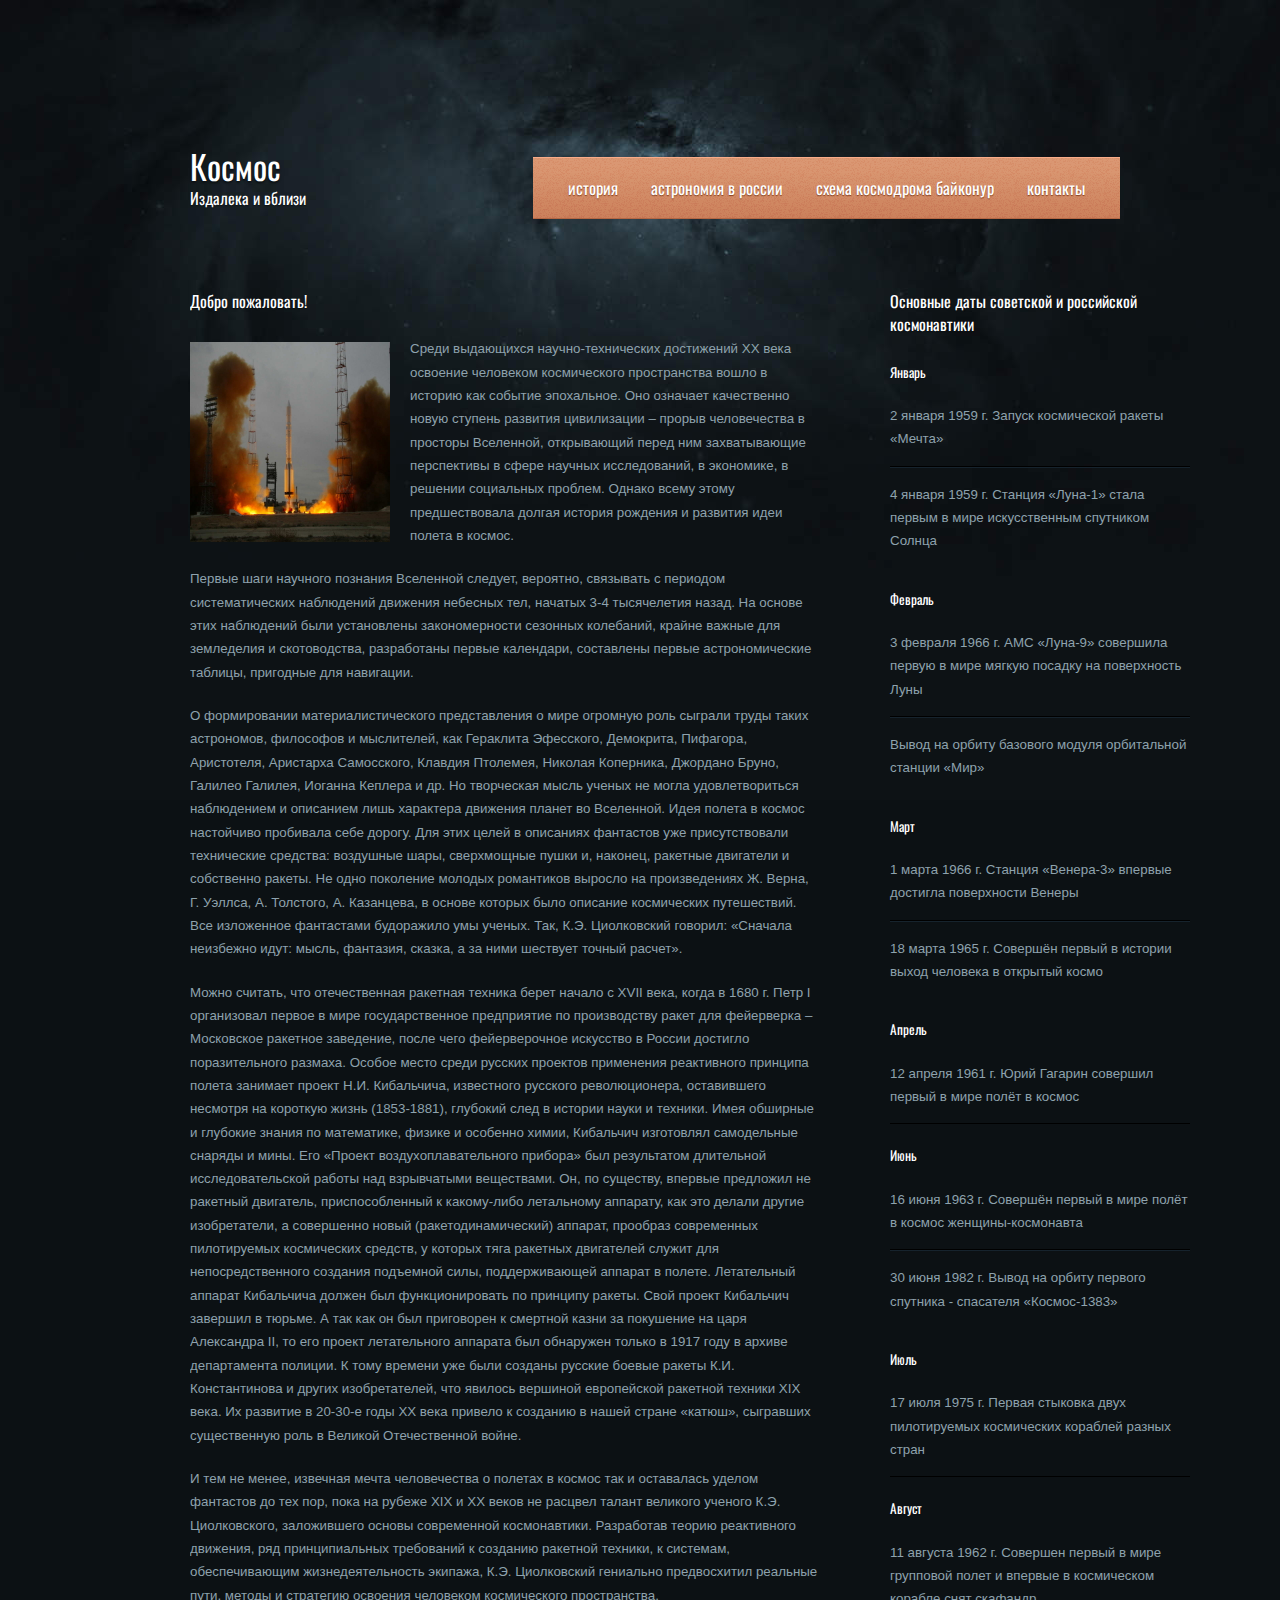
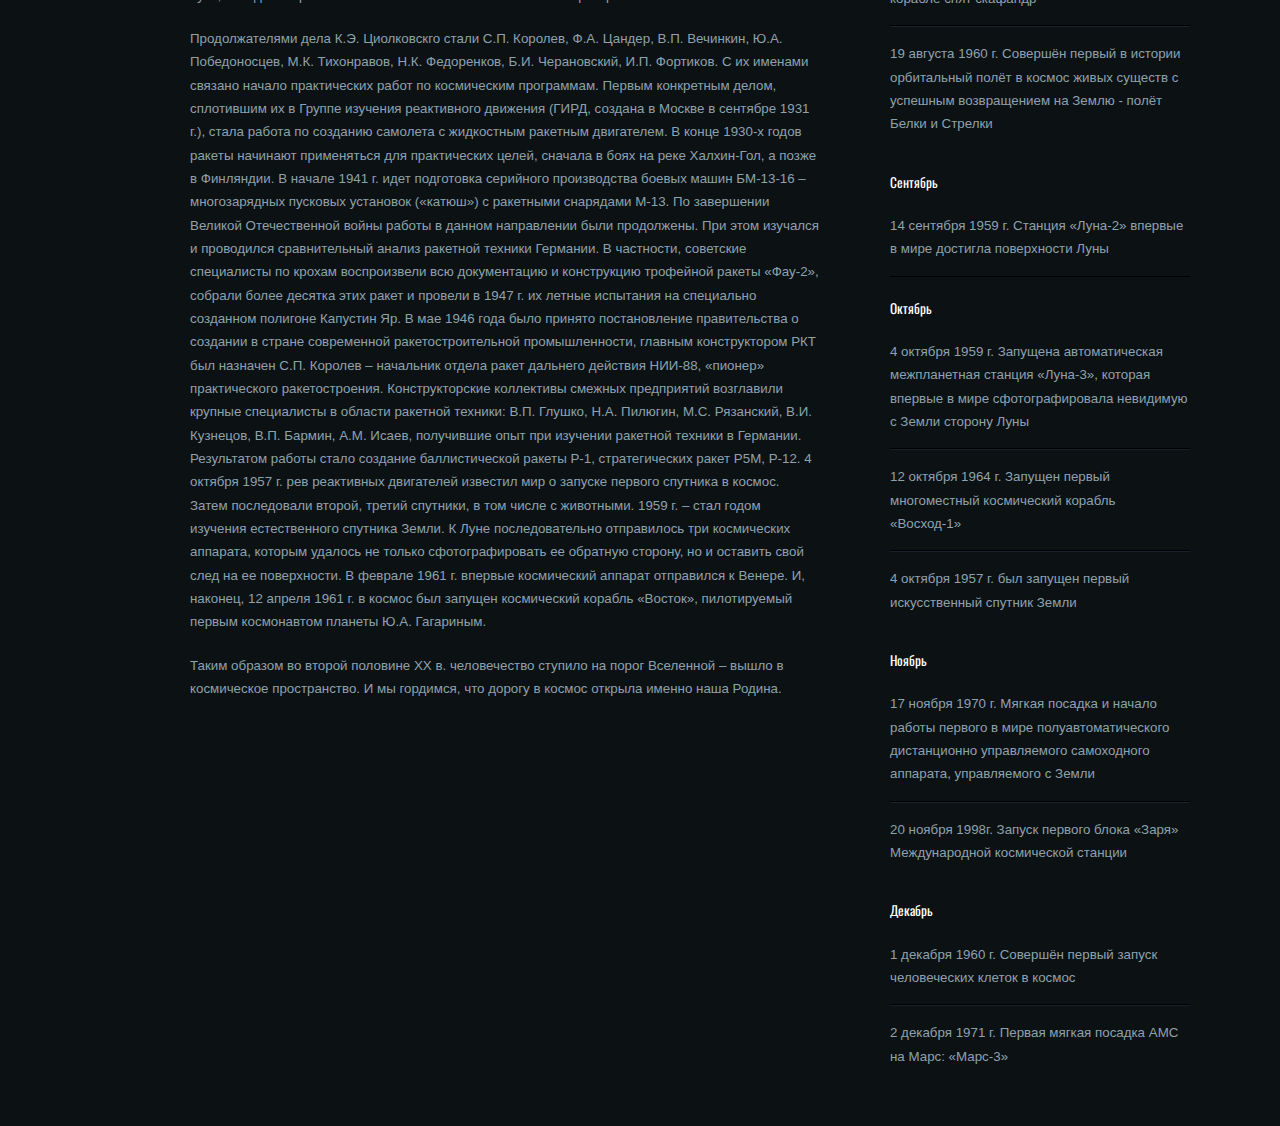
<file: index.html>
<!DOCTYPE html PUBLIC "-//W3C//DTD XHTML 1.0 Strict//EN" "http://www.w3.org/TR/xhtml1/DTD/xhtml1-strict.dtd">

<html xmlns="http://www.w3.org/1999/xhtml">
<head>
<meta name="description" content="" />
<meta name="keywords" content="" />
<meta http-equiv="content-type" content="text/html; charset=utf-8" />
<title>EarthandSpace</title>
<link href="http://fonts.googleapis.com/css?family=Oswald" rel="stylesheet" type="text/css" />
<link rel="stylesheet" type="text/css" href="style.css" />
</head>
<body>
<div id="wrapper">
	<div id="header">
		<div id="logo">
			<h1><a href="#">Космос</a></h1>
			<h3>Издалека и вблизи</h3>
		</div>
		<div id="menu">
			<ul>
				<li class="first current_page_item"><a href="#">История</a></li>
				<li><a href="page1.html">Астрономия в России</a></li>
				<li><a href="page2.html">Схема космодрома Байконур</a></li>
				<li class="last"><a href="page3.html">Контакты</a></li>
			</ul>
			<br class="clearfix" />
		</div>
	</div>
	<div id="page">
		<div id="content">
			<div id="post1">
				<h2>Добро пожаловать!</h2>
				<img class="alignleft" src="images/img3.jpg" width="200" height="200" alt="" />
				<p>
			          Среди выдающихся научно-технических
достижений ХХ века освоение человеком
космического пространства вошло в
историю как событие эпохальное. Оно означает
качественно новую ступень развития цивилизации –
прорыв человечества в просторы Вселенной,
открывающий перед ним захватывающие
перспективы в сфере научных исследований, в
экономике, в решении социальных проблем.
Однако всему этому предшествовала долгая
история рождения и развития идеи полета в космос.


<p>
Первые шаги научного познания Вселенной
следует, вероятно, связывать с периодом
систематических наблюдений движения небесных
тел, начатых 3-4 тысячелетия назад. На основе этих
наблюдений были установлены закономерности
сезонных колебаний, крайне важные для земледелия
и скотоводства, разработаны первые календари,
составлены первые астрономические таблицы,
пригодные для навигации. 
<p>
О формировании материалистического
представления о мире огромную роль сыграли
труды таких астрономов, философов и мыслителей,
как Гераклита Эфесского, Демокрита, Пифагора,
Аристотеля, Аристарха Самосского, Клавдия
Птолемея, Николая Коперника, Джордано Бруно,
Галилео Галилея, Иоганна Кеплера и др.
Но творческая мысль ученых не могла
удовлетвориться наблюдением и описанием лишь
характера движения планет во Вселенной. Идея
полета в космос настойчиво пробивала себе дорогу.
Для этих целей в описаниях фантастов уже присутствовали технические средства: воздушные
шары, сверхмощные пушки и, наконец, ракетные
двигатели и собственно ракеты. Не одно поколение
молодых романтиков выросло на произведениях Ж.
Верна, Г. Уэллса, А. Толстого, А. Казанцева, в
основе которых было описание космических
путешествий. Все изложенное фантастами
будоражило умы ученых. Так, К.Э. Циолковский
говорил: «Сначала неизбежно идут: мысль,
фантазия, сказка, а за ними шествует точный
расчет».
 <p>
Можно считать, что отечественная ракетная
техника берет начало с XVII века, когда в 1680 г.
Петр I организовал первое в мире государственное
предприятие по производству ракет для фейерверка
– Московское ракетное заведение, после чего
фейерверочное искусство в России достигло
поразительного размаха.
Особое место среди русских проектов
применения реактивного принципа полета занимает
проект Н.И. Кибальчича, известного русского
революционера, оставившего несмотря на короткую
жизнь (1853-1881), глубокий след в истории науки и
техники. Имея обширные и глубокие знания по
математике, физике и особенно химии, Кибальчич
изготовлял самодельные снаряды и мины. Его
«Проект воздухоплавательного прибора» был
результатом длительной исследовательской работы
над взрывчатыми веществами. Он, по существу,
впервые предложил не ракетный двигатель,
приспособленный к какому-либо летальному
аппарату, как это делали другие изобретатели, а
совершенно новый (ракетодинамический) аппарат,
прообраз современных пилотируемых космических
средств, у которых тяга ракетных двигателей
служит для непосредственного создания подъемной
силы, поддерживающей аппарат в полете.
Летательный аппарат Кибальчича должен был
функционировать по принципу ракеты.
Свой проект Кибальчич завершил в тюрьме. А
так как он был приговорен к смертной казни за
покушение на царя Александра II, то его проект
летательного аппарата был обнаружен только в 1917
году в архиве департамента полиции.
К тому времени уже были созданы русские
боевые ракеты К.И. Константинова и других
изобретателей, что явилось вершиной европейской
ракетной техники XIX века. Их развитие в 20-30-е
годы ХХ века привело к созданию в нашей стране
«катюш», сыгравших существенную роль в Великой
Отечественной войне.
<p>
И тем не менее, извечная мечта человечества
о полетах в космос так и оставалась уделом
фантастов до тех пор, пока на рубеже XIX и XX
веков не расцвел талант великого ученого К.Э.
Циолковского, заложившего основы современной
космонавтики. Разработав теорию реактивного
движения, ряд принципиальных требований к
созданию ракетной техники, к системам,
обеспечивающим жизнедеятельность экипажа, К.Э.
Циолковский гениально предвосхитил реальные
пути, методы и стратегию освоения человеком
космического пространства.
<p>
Продолжателями дела К.Э. Циолковскго
стали С.П. Королев, Ф.А. Цандер, В.П. Вечинкин,
Ю.А. Победоносцев, М.К. Тихонравов, Н.К.
Федоренков, Б.И. Черановский, И.П. Фортиков. С их
именами связано начало практических работ по
космическим программам. Первым конкретным
делом, сплотившим их в Группе изучения
реактивного движения (ГИРД, создана в Москве в
сентябре 1931 г.), стала работа по созданию
самолета с жидкостным ракетным двигателем.
В конце 1930-х годов ракеты начинают
применяться для практических целей, сначала в
боях на реке Халхин-Гол, а позже в Финляндии. В
начале 1941 г. идет подготовка серийного
производства боевых машин БМ-13-16 –
многозарядных пусковых установок («катюш») с
ракетными снарядами М-13.
По завершении Великой Отечественной
войны работы в данном направлении были
продолжены. При этом изучался и проводился
сравнительный анализ ракетной техники Германии.
В частности, советские специалисты по крохам
воспроизвели всю документацию и конструкцию
трофейной ракеты «Фау-2», собрали более десятка
этих ракет и провели в 1947 г. их летные испытания
на специально созданном полигоне Капустин Яр.
В мае 1946 года было принято постановление
правительства о создании в стране современной
ракетостроительной промышленности, главным
конструктором РКТ был назначен С.П. Королев –
начальник отдела ракет дальнего действия НИИ-88,
«пионер» практического ракетостроения.
Конструкторские коллективы смежных предприятий
возглавили крупные специалисты в области
ракетной техники: В.П. Глушко, Н.А. Пилюгин,
М.С. Рязанский, В.И. Кузнецов, В.П. Бармин, А.М.
Исаев, получившие опыт при изучении ракетной
техники в Германии.
Результатом работы стало создание
баллистической ракеты Р-1, стратегических ракет Р5М, Р-12.
4 октября 1957 г. рев реактивных двигателей
известил мир о запуске первого спутника в космос.
Затем последовали второй, третий спутники, в том
числе с животными. 1959 г. – стал годом изучения
естественного спутника Земли. К Луне
последовательно отправилось три космических
аппарата, которым удалось не только
сфотографировать ее обратную сторону, но и
оставить свой след на ее поверхности.
В феврале 1961 г. впервые космический
аппарат отправился к Венере.
И, наконец, 12 апреля 1961 г. в космос был
запущен космический корабль «Восток»,
пилотируемый первым космонавтом планеты Ю.А.
Гагариным.
<p>
Таким образом во второй половине ХХ в.
человечество ступило на порог Вселенной – вышло
в космическое пространство. И мы гордимся, что
дорогу в космос открыла именно наша Родина. 
				</p>
			</div>
			<br class="clearfix" />
		</div>
		<div id="sidebar">
			<h3>Основные даты советской и российской космонавтики</h3>
                          <h4>Январь</h4>
			<ul class="list">
				<li class="first">2 января 1959 г. Запуск космической ракеты «Мечта»</li>
				<li class="last">4 января 1959 г. Станция «Луна-1» стала первым в мире искусственным спутником Солнца</li>
			</ul>
			  <h4>Февраль</h4>
			<ul class="list">
				<li class="first">3 февраля 1966 г. АМС «Луна-9» совершила первую в мире мягкую посадку на поверхность Луны</li>
				<li class="last">Вывод на орбиту базового модуля орбитальной станции «Мир»</li>
			</ul>
			  <h4>Март</h4>
			<ul class="list">
				<li class="first">1 марта 1966 г. Станция «Венера-3» впервые достигла поверхности Венеры</li>
				<li class="last">18 марта 1965 г. Совершён первый в истории выход человека в открытый космо</li>
			</ul>
			  <h4>Апрель</h4>
			<ul class="list">
				<li class="first">12 апреля 1961 г. Юрий Гагарин совершил первый в мире полёт в космос </li>
			</ul>
			  <h4>Июнь</h4>
			<ul class="list">
				<li class="first">16 июня 1963 г. Совершён первый в мире полёт в космос женщины-космонавта</li>
				<li class="last">30 июня 1982 г. Вывод на орбиту первого спутника - спасателя «Космос-1383»</li>
			</ul>
			  <h4>Июль</h4>
			<ul class="list">
				<li class="first">17 июля 1975 г. Первая стыковка двух пилотируемых космических кораблей разных стран</li>
			</ul>
			  <h4>Август</h4>
			<ul class="list">
				<li class="first">11 августа 1962 г. Совершен первый в мире групповой полет и впервые в космическом корабле снят скафандр</li>
				<li class="last">19 августа 1960 г. Совершён первый в истории орбитальный полёт в космос живых существ с успешным возвращением на Землю - полёт Белки и Стрелки</li>
			</ul>
			  <h4>Сентябрь</h4>
			<ul class="list">
				<li class="first">14 сентября 1959 г. Станция «Луна-2» впервые в мире достигла поверхности Луны</li>
			</ul>
			  <h4>Октябрь</h4>
			<ul class="list">
				<li class="first">4 октября 1959 г. Запущена автоматическая межпланетная станция «Луна-3», которая впервые в мире сфотографировала невидимую с Земли сторону Луны</li>
                                <li>12 октября 1964 г. Запущен первый многоместный космический корабль «Восход-1»</li>
				<li class="last">4 октября 1957 г. был запущен первый искусственный спутник Земли</li>
			</ul>
			  <h4>Ноябрь</h4>
			<ul class="list">
				<li class="first">17 ноября 1970 г. Мягкая посадка и начало работы первого в мире полуавтоматического дистанционно управляемого самоходного аппарата, управляемого с Земли</li>
				<li class="last">20 ноября 1998г. Запуск первого блока «Заря» Международной космической станции</li>
			</ul>
			  <h4>Декабрь</h4>
			<ul class="list">
				<li class="first">1 декабря 1960 г. Совершён первый запуск человеческих клеток в космос</li>
				<li class="last">2 декабря 1971 г. Первая мягкая посадка АМС на Марс: «Марс-3»</li>
			</ul>
		</div>
		<br class="clearfix" />
	</div>
</div>
</body>
</html>
</file>
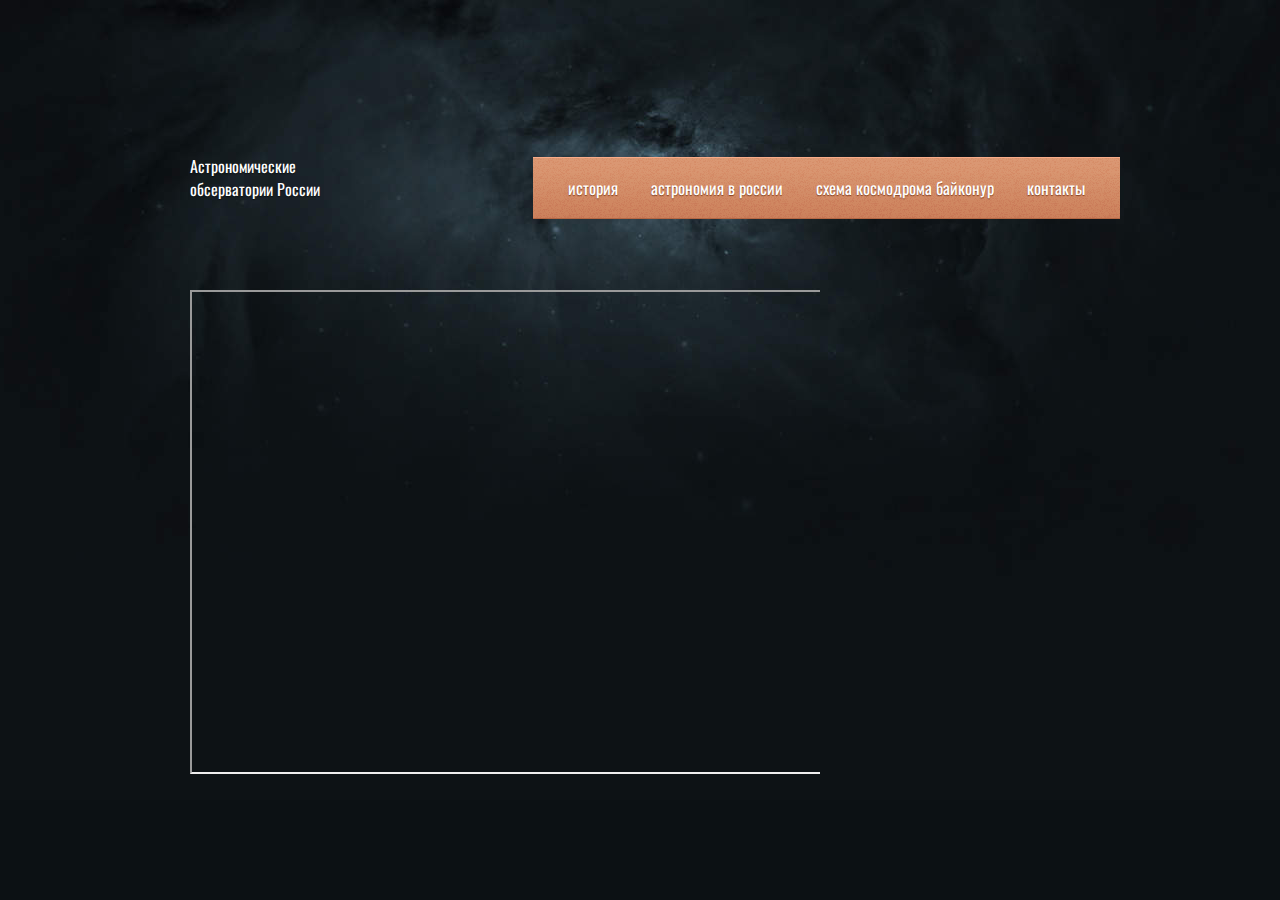
<file: page1.html>
<!DOCTYPE html PUBLIC "-//W3C//DTD XHTML 1.0 Strict//EN" "http://www.w3.org/TR/xhtml1/DTD/xhtml1-strict.dtd">

<html xmlns="http://www.w3.org/1999/xhtml">
<head>
<meta name="description" content="" />
<meta name="keywords" content="" />
<meta http-equiv="content-type" content="text/html; charset=utf-8" />
<title>Космос</title>
<link href="http://fonts.googleapis.com/css?family=Oswald" rel="stylesheet" type="text/css" />
<link rel="stylesheet" type="text/css" href="style.css" />
</head>
<body>
<div id="wrapper">
	<div id="header">
		<div id="logo">
			<h3><a href="#">Астрономические <p> обсерватории России</a></h3>
		</div>
		<div id="menu">
			<ul>				
                                <li class="first current_page_item"><a href="index.html">История</a></li>
				<li><a href="page1.html">Астрономия в России</a></li>
				<li><a href="page2.html">Схема космодрома Байконур</a></li>
				<li class="last"><a href="page3.html">Контакты</a></li>
			</ul>
			<br class="clearfix" />
		</div>
	</div>
	<div id="page">
		<div id="content">
			<div id="post1">
				<iframe src="https://www.google.com/maps/d/u/0/embed?mid=1NVYlMgQ3VIyrES4ia0AIUpGkrXWUSfVq" width="640" height="480"></iframe>
			</div>
		<br class="clearfix" />
	</div>
</div>
</body>
</html>
</file>
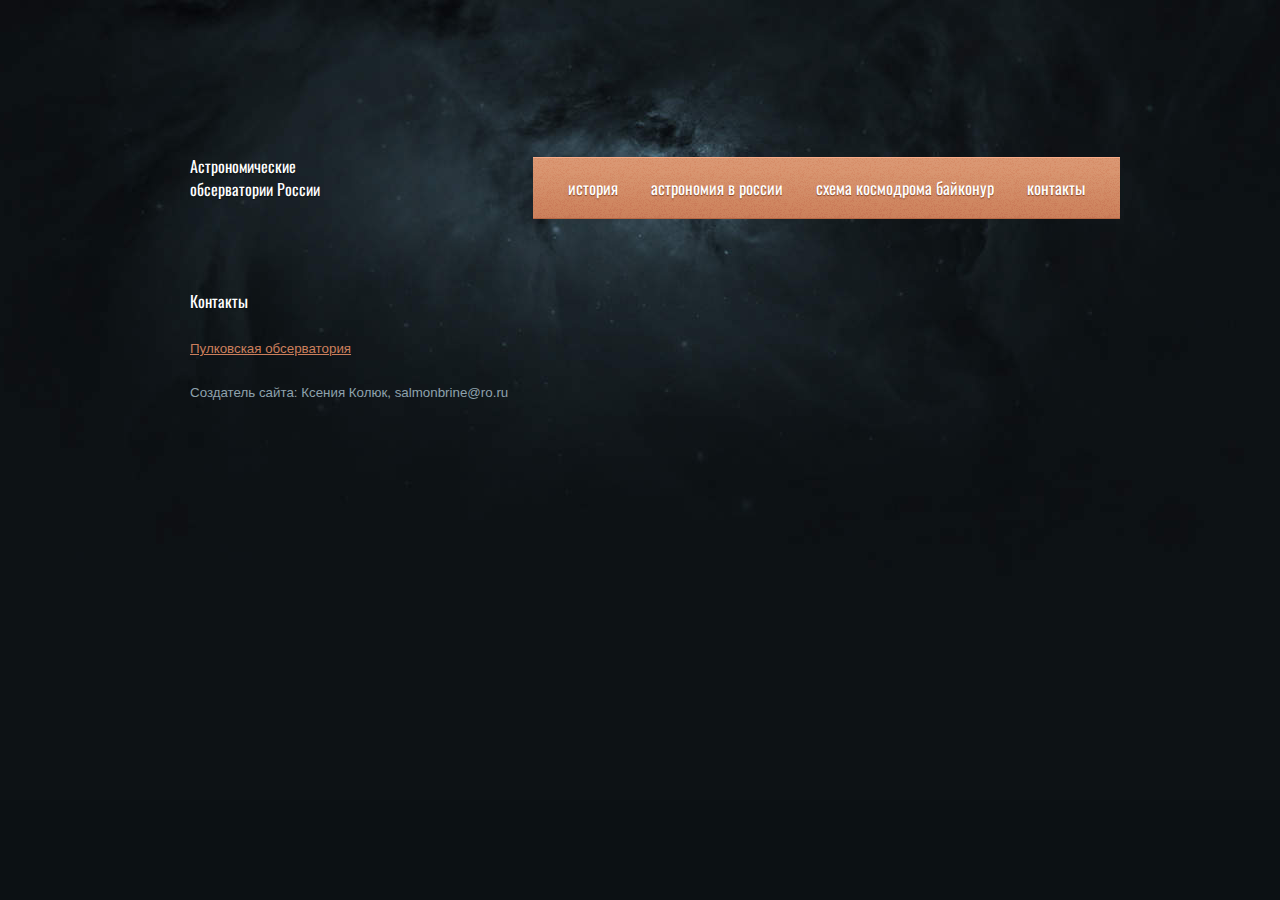
<file: page3.html>
<!DOCTYPE html PUBLIC "-//W3C//DTD XHTML 1.0 Strict//EN" "http://www.w3.org/TR/xhtml1/DTD/xhtml1-strict.dtd">

<html xmlns="http://www.w3.org/1999/xhtml">
<head>
<meta name="description" content="" />
<meta name="keywords" content="" />
<meta http-equiv="content-type" content="text/html; charset=utf-8" />
<title>Космос</title>
<link href="http://fonts.googleapis.com/css?family=Oswald" rel="stylesheet" type="text/css" />
<link rel="stylesheet" type="text/css" href="style.css" />
</head>
<body>
<div id="wrapper">
	<div id="header">
		<div id="logo">
			<h3><a href="#">Астрономические <p> обсерватории России</a></h3>
		</div>
		<div id="menu">
			<ul>				
                                <li class="first current_page_item"><a href="index.html">История</a></li>
				<li><a href="page1.html">Астрономия в России</a></li>
				<li><a href="page2.html">Схема космодрома Байконур</a></li>
				<li class="last"><a href="page3.html">Контакты</a></li>
			</ul>
			<br class="clearfix" />
		</div>
	</div>
	<div id="page">
		<div id="content">
			<div id="post1">
                          <h3>Контакты</h3>
	                       <p><a href="http://www.gaoran.ru/">Пулковская обсерватория</a></p>
                               <p> Создатель сайта: Ксения Колюк, salmonbrine@ro.ru </p>
			</div>
		<br class="clearfix" />
	</div>
</div>
</body>
</html>
</file>
<file: style.css>
* {
	margin: 0;
	padding: 0;
}

a {
	text-decoration: underline;
	color: #CC7F5C;
}

a:hover {
	text-decoration: none;
}

body {
	background: #0C1114 url(images/img01.jpg) no-repeat top center;
	color: #8EA2AD;
	line-height: 1.75em;
	font-size: 10pt;
}

body,input {
	font-family: "Trebuchet MS", sans-serif;
}

br.clearfix {
	clear: both;
}

strong {
	color: #CEE2ED;
}

h1,h2,h3,h4 {
	font-weight: normal;
}

h2 {
	font-size: 1.2em;
}

h2,h3,h4 {
	color: #FFFFFF;
	margin-bottom: 1.5em;
	font-family: Oswald, sans-serif;
	text-shadow: 0px 1px 1px #0C1114;
}

h3 {
	font-size: 1.2em;
}

h4 {
	font-size: 1em;
}

img.alignleft {
	margin: 5px 20px 20px 0;
	float: left;
}

img.aligntop {
	margin: 5px 0 20px 0;
}

p {
	margin-bottom: 1.5em;
}

ul {
	margin-bottom: 1.5em;
}

ul h4 {
	margin-bottom: 0.35em;
}

#content {
	float: left;
	padding: 0;
	width: 675px;
}

#footer {
	text-align: center;
	background: #090C0E;
	width: 860px;
	padding: 20px;
	margin: 0 auto 150px auto;
	border-bottom: solid 1px #16232D;
	border-top: solid 1px #000000;
	color: #313C44;
}

#footer a {
	color: #313C44;
}

#header {
	position: relative;
	padding: 40px;
	height: 90px;
}

#logo {
	top: 75px;
	position: absolute;
	left: 40px;
}

#logo a {
	text-decoration: none;
	color: #FFFFFF;
}

#logo h1 {
	font-size: 2.5em;
	font-family: Oswald, sans-serif;
	text-shadow: 0px 2px 2px #0C1114;
	margin: 0 0 0.25em 0;
}

#logo h2 {
	margin: 0;
	padding: 0;
	white-space: nowrap;
	font-size: 1.0em;
	color: #8EA2AD;
}

#menu {
	font-family: Oswald, sans-serif;
	position: absolute;
	background: #BD704D url(images/img02.gif) repeat-x top left;
	right: 10px;
	line-height: 60px;
	border-top: solid 1px #F9AC89;
	top: 77px;
	height: 60px;
	border-bottom: solid 1px #B36643;
}

#menu a {
	color: #FFFFFF;
	text-decoration: none;
	text-transform: lowercase;
	font-size: 1.25em;
	text-shadow: 0px 1px 1px #854022;
}

#menu ul {
	padding: 0 20px 0 20px;
	list-style: none;
}

#menu ul li {
	display: inline;
	padding: 0 15px 0 15px;
}

#page {
	position: relative;
	margin: 0 0 0 0;
	padding: 40px 40px 0 40px;
	width: 900px;
}

#page .section-list {
	list-style: none;
	padding-left: 0;
}

#page .section-list li {
	padding: 25px 0 25px 0;
	clear: both;
}

#page ul {
	list-style: none;
}

#page ul li {
	padding: 15px 0 15px 0;
	border-top: solid 1px #16232D;
	border-bottom: solid 1px #000000;
}

#page ul li.first {
	padding-top: 0;
	border-top: 0;
}

#page ul li.last {
	border-bottom: 0;
}

#post1 {
	margin: 0 0 25px 0;
	overflow: hidden;
	width: 630px;
}

#post2 {
	float: left;
	overflow: hidden;
	width: 325px;
}

#post3 {
	margin: 0 0 0 350px;
	overflow: hidden;
	width: 325px;
}

#search input.form-submit {
	color: #FFFFFF;
	font-family: Oswald, sans-serif;
	padding: 5px;
	margin-left: 1em;
	background: #CC7F5C;
	border: 0;
}

#search input.form-text {
	padding: 10px;
	border: dotted 1px #26333D;
}

#sidebar {
	padding: 0;
	width: 300px;
	margin: 0 0 0 700px;
}

#wrapper {
	width: 980px;
	margin: 80px auto 0 auto;
	position: relative;
}
</file>
